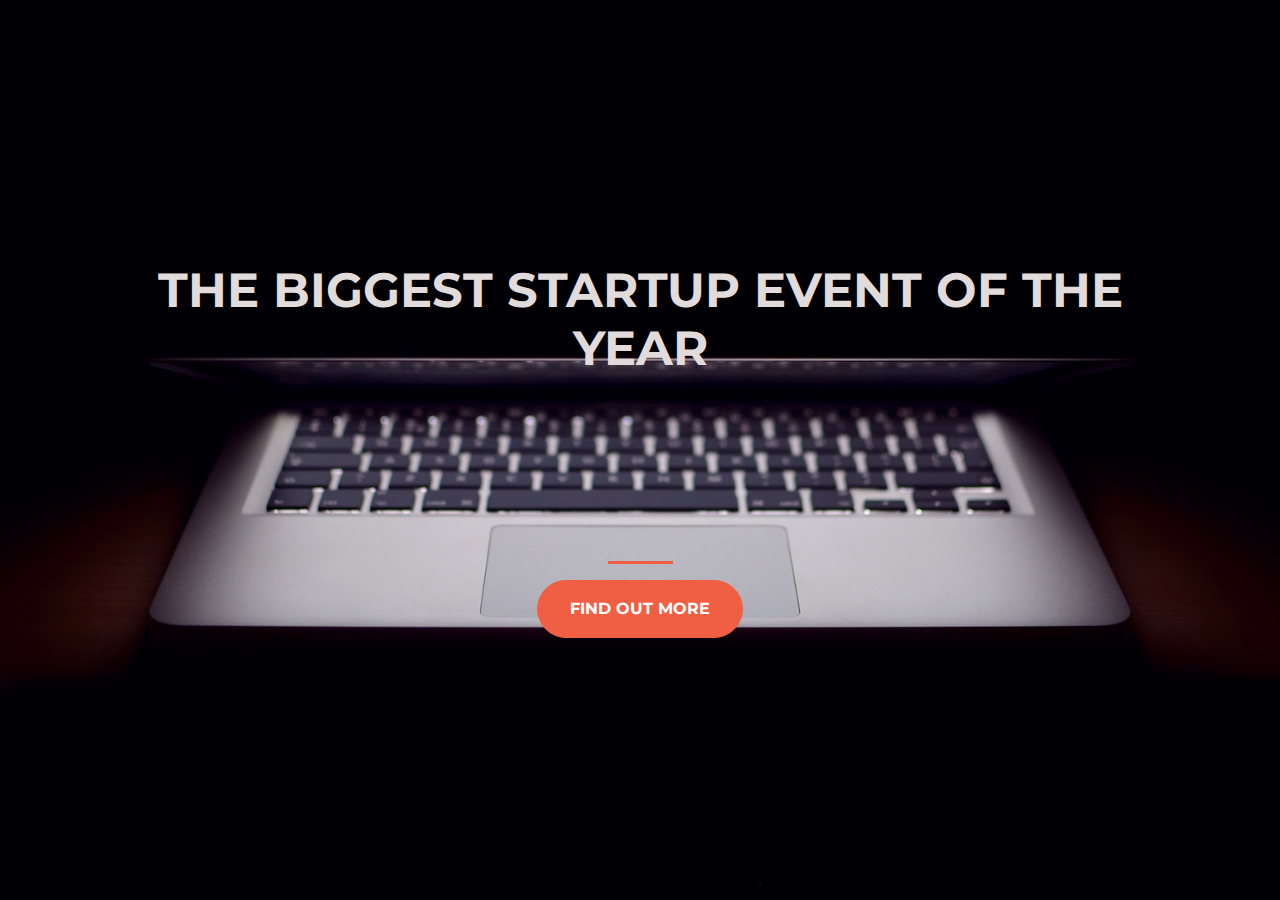
<file: index.html>
<!DOCTYPE html>
<html>
  <head>
    <title>Startup</title>
    
    <!-- Required meta tags -->
    <meta charset="utf-8">
    <meta name="viewport" content="width=device-width, initial-scale=1, shrink-to-fit=no">
   
    <!-- Google Fonts -->
    <link href="https://fonts.googleapis.com/css?family=Montserrat" rel="stylesheet">

    <!-- Bootstrap CSS from a CDN. This way you don't have to include the bootstrap file yourself -->
    <link rel="stylesheet" href="https://stackpath.bootstrapcdn.com/bootstrap/4.3.1/css/bootstrap.min.css" integrity="sha384-ggOyR0iXCbMQv3Xipma34MD+dH/1fQ784/j6cY/iJTQUOhcWr7x9JvoRxT2MZw1T" crossorigin="anonymous">
    
    <!-- Your own stylesheet -->
    <link rel="stylesheet" type="text/css" href="style.css">
  </head>
  <body>
    <div class = "container d-flex align-items-center h-100">
      <div class="row">
        <!-- col-12是为了占满全屏,在grid中表示100%width -->
      <header class="text-center col-12">
        <h1 class = "text-uppercase"><strong>The biggest startup event of the year</strong> </h1>
      </header>
      <!-- buffer 隔开上下两块-->
      <div class="buffer col-12"></div>
      <section class="text-center col-12">
        <hr/>
        <a href="https://mailchi.mp/3ba92a216462/ielts"><button class="btn btn-primary btn-xl" >find out more</button></a>
      </section>  
      </div>
    </div>
  </body>
</html>
</file>
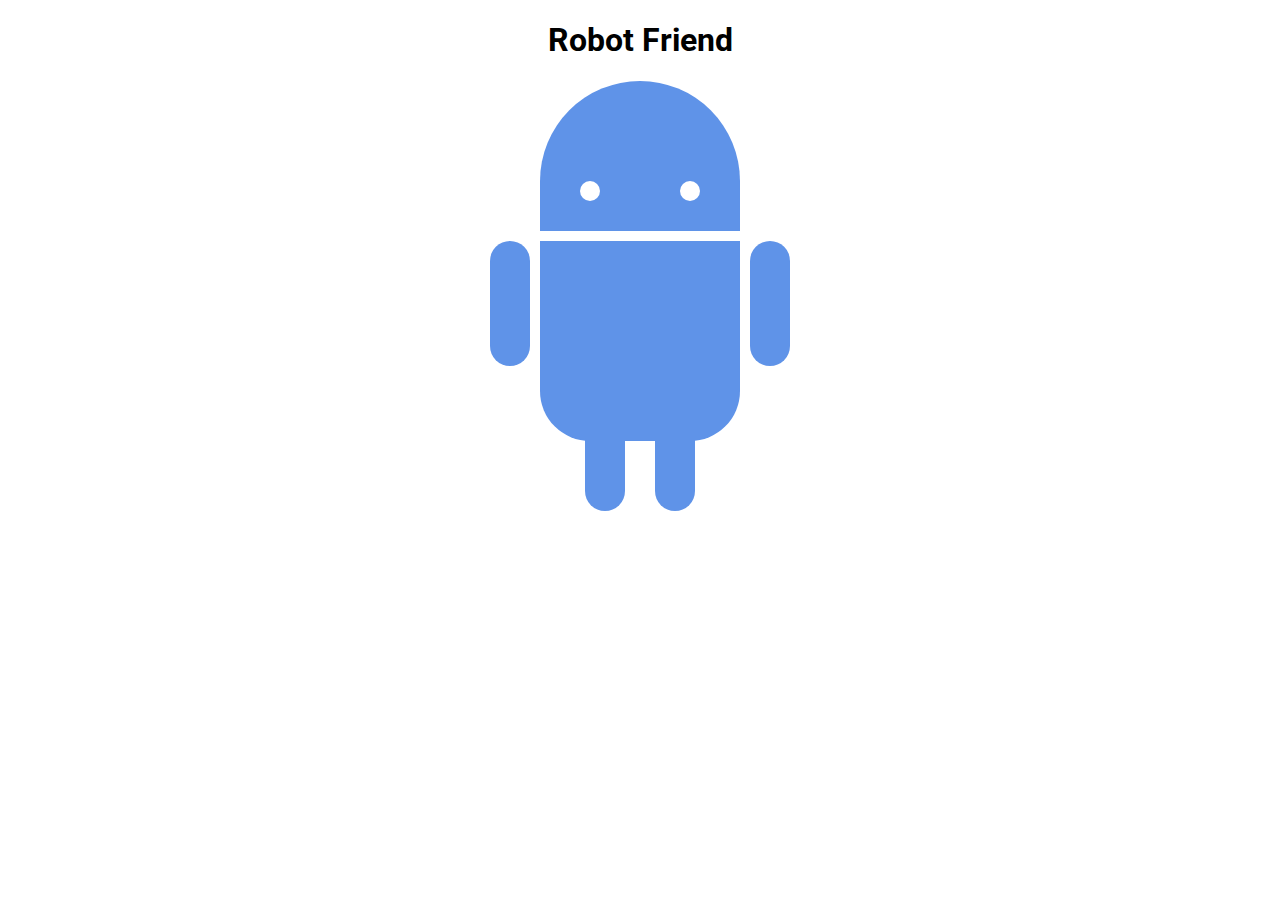
<file: 59-robot-animation/robot.html>
<!DOCTYPE html>
<html>
<head>
	<title>RoboPage</title>
	<link rel="stylesheet" type="text/css" href="robot.css">
	<link href="https://fonts.googleapis.com/css?family=Roboto" rel="stylesheet">
</head>
<body>
	<h1>Robot Friend</h1>
	<div class="robots">
		<div class="android"> 
			<div class="head"> 
				<div class="eyes"> 
					<div class="left_eye"></div> 
					<div class="right_eye"></div>
				</div> 
			</div> 
			<div class="upper_body"> 
				<div class="left_arm"></div> 
				<div class="torso"></div> 
				<div class="right_arm"></div> 
			</div> 
			<div class="lower_body"> 
				<div class="left_leg"></div> 
				<div class="right_leg"></div> 
			</div> 
		</div>
	</div>
</body>
</html>
</file>
<file: style.css>
body,
html {
  width: 100%;
  height: 100%;
  font-family: 'Montserrat', sans-serif;
  background: url(header.jpg) no-repeat center center fixed;
  -webkit-background-size: cover;
  -moz-background-size: cover;
  -o-background-size: cover;
  background-size: cover;
}
h1 {
  font-size: 3rem;
  color: #e2dbdb;
}
.buffer {
  height: 10rem;
}
hr {
  border-color: #F05F44;
  border-width: 3px;
  max-width: 65px;
}
.btn {
  font-weight: 700;
  border-radius: 300px;
  text-transform: uppercase;
}

.btn-primary {
  background-color: #F05F44;
  border-color: #F05F44;
}
.btn-primary:hover {
  background-color: #ee4b08;
  border-color:#ee4b08;
  border-width: 4px;
}

.btn-xl {
  padding: 1rem 2rem;
}
</file>
<file: 59-robot-animation/robot.css>
h1 {
	text-align: center;
	font-family: 'Roboto', sans-serif;
}

.robots {
	display: flex;
	justify-content: center;
}

.head, 
.left_arm, 
.torso, 
.right_arm, 
.left_leg, 
.right_leg {
	 background-color: #5f93e8;
}

.head { 
	width: 200px; 
	margin: 0 auto; 
	height: 150px; 
	border-radius: 200px 200px 0 0; 
	margin-bottom: 10px;
} 

.eyes {
	display: flex;	
}

.head:hover {
	width: 300px;
    transition: 1s ease-in-out;
}

.upper_body { 
	width: 300px; 
	height: 150px;
	display: flex; 

} 

.left_arm, .right_arm { 
	width: 40px; 
	height: 125px;
	border-radius: 100px; 
} 

.left_arm { 
	margin-right: 10px; 
} 

.right_arm { 
	margin-left: 10px; 
} 

.torso { 
	width: 200px; 
	height: 200px;
	border-radius: 0 0 50px 50px; 
} 

.lower_body { 
	width: 200px; 
	height: 200px;
	/* This is another useful property. Hmm what do you think it does?*/
	margin: 0 auto;
	display: flex;
	
	

} 

.left_leg, .right_leg { 
	width: 40px; 
	height: 120px;
	border-radius: 0 0 100px 100px; 	
} 

.left_leg { 
	margin-left: 45px; 
} 

.left_leg:hover {
	-webkit-transform: rotate(20deg);
    -moz-transform: rotate(20deg);
    -o-transform: rotate(20deg);
    -ms-transform: rotate(20deg);
    transform: rotate(20deg);
}

.right_leg { 
	margin-left: 30px; 
}

.left_eye, .right_eye { 
	width: 20px; 
	height: 20px; 
	border-radius: 15px; 
	background-color: white;  
} 

.left_eye { 
	/* These properties are new and you haven't encountered
	in this course. Check out CSS Tricks to see what it does! */
	position: relative; 
	top: 100px; 
	left: 40px; 
} 

.right_eye { 
	position: relative; 
	top: 100px; 
	left: 120px; 
}
</file>
